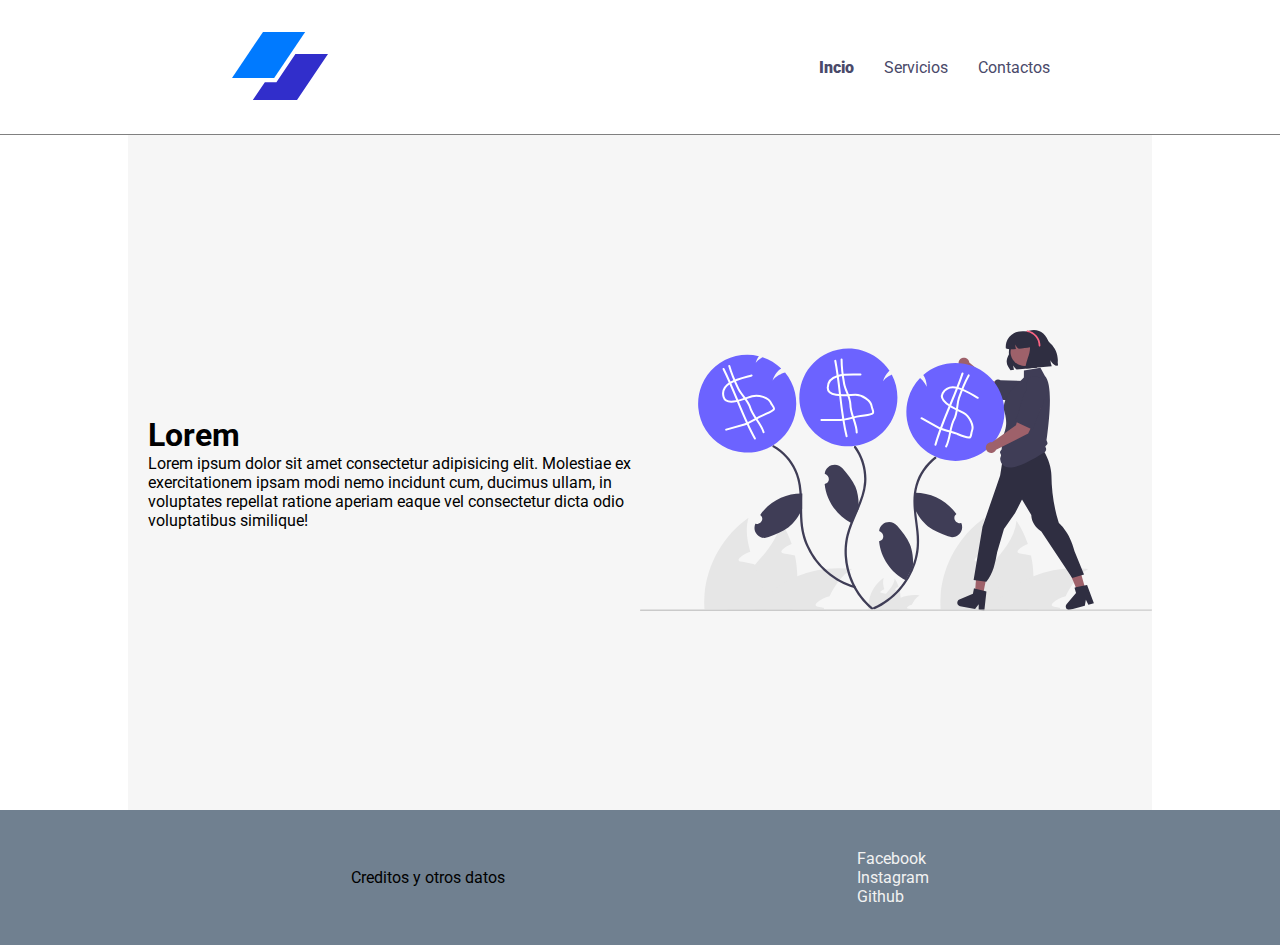
<file: index.html>
<!DOCTYPE html>
<html lang="es">
<head>
    <meta charset="UTF-8">
    <meta http-equiv="X-UA-Compatible" content="IE=edge">
    <meta name="viewport" content="width=device-width, initial-scale=1.0">
    <title>Flexbox</title>
    <link rel="stylesheet" href="css/style.css">
    <link rel="icon" href="img/logo.svg" type="image/x-icon">
    <link rel="stylesheet" href="https://cdnjs.cloudflare.com/ajax/libs/font-awesome/5.14.0/css/all.min.css" integrity="sha512-1PKOgIY59xJ8Co8+NE6FZ+LOAZKjy+KY8iq0G4B3CyeY6wYHN3yt9PW0XpSriVlkMXe40PTKnXrLnZ9+fkDaog==" crossorigin="anonymous" referrerpolicy="no-referrer" />
</head>
<body>
    <header class="header">
        <img class="logo fadeLeft" src="img/logo.svg" alt="log">
        <nav class="nav fadeRight">
            <ul class="nav__items">
                <li>
                    <a class="link__item link__item--active" href="index.html">Incio</a>
                </li>
                <li>
                    <a class="link__item" href="pages/servicios.html">Servicios</a>
                </li>
                <li>
                    <a class="link__item" href="#contactos">Contactos</a>
                </li>
            </ul>
        </nav>
    </header>
    <main class="container fadeIn">
        <div class="hero__title">
            <h1>Lorem </h1>
            <p>	Lorem ipsum dolor sit amet consectetur adipisicing elit. Molestiae ex exercitationem ipsam modi nemo incidunt cum, ducimus ullam, in voluptates repellat ratione aperiam eaque vel consectetur dicta odio voluptatibus similique!</p>
        </div>
        <div class="hero__img">
            <img src="img/hero.svg" alt="hero">
        </div>
    </main>
    <footer class="footer">
        <p>Creditos y otros datos </p>
        <ul class="footer__social">
            <li>
                <a class="social__link" href="#"><i class="fab fa-facebook-square"></i> Facebook</a>
            </li>
            <li>
                <a class="social__link" href="#"><i class="fab fa-instagram-square"></i> Instagram</a>
            </li>
            <li>
                <a class="social__link" href="#"><i class="fab fa-github"></i> Github</a>
            </li>
        </ul>
    </footer>
</body>
</html>
</file>
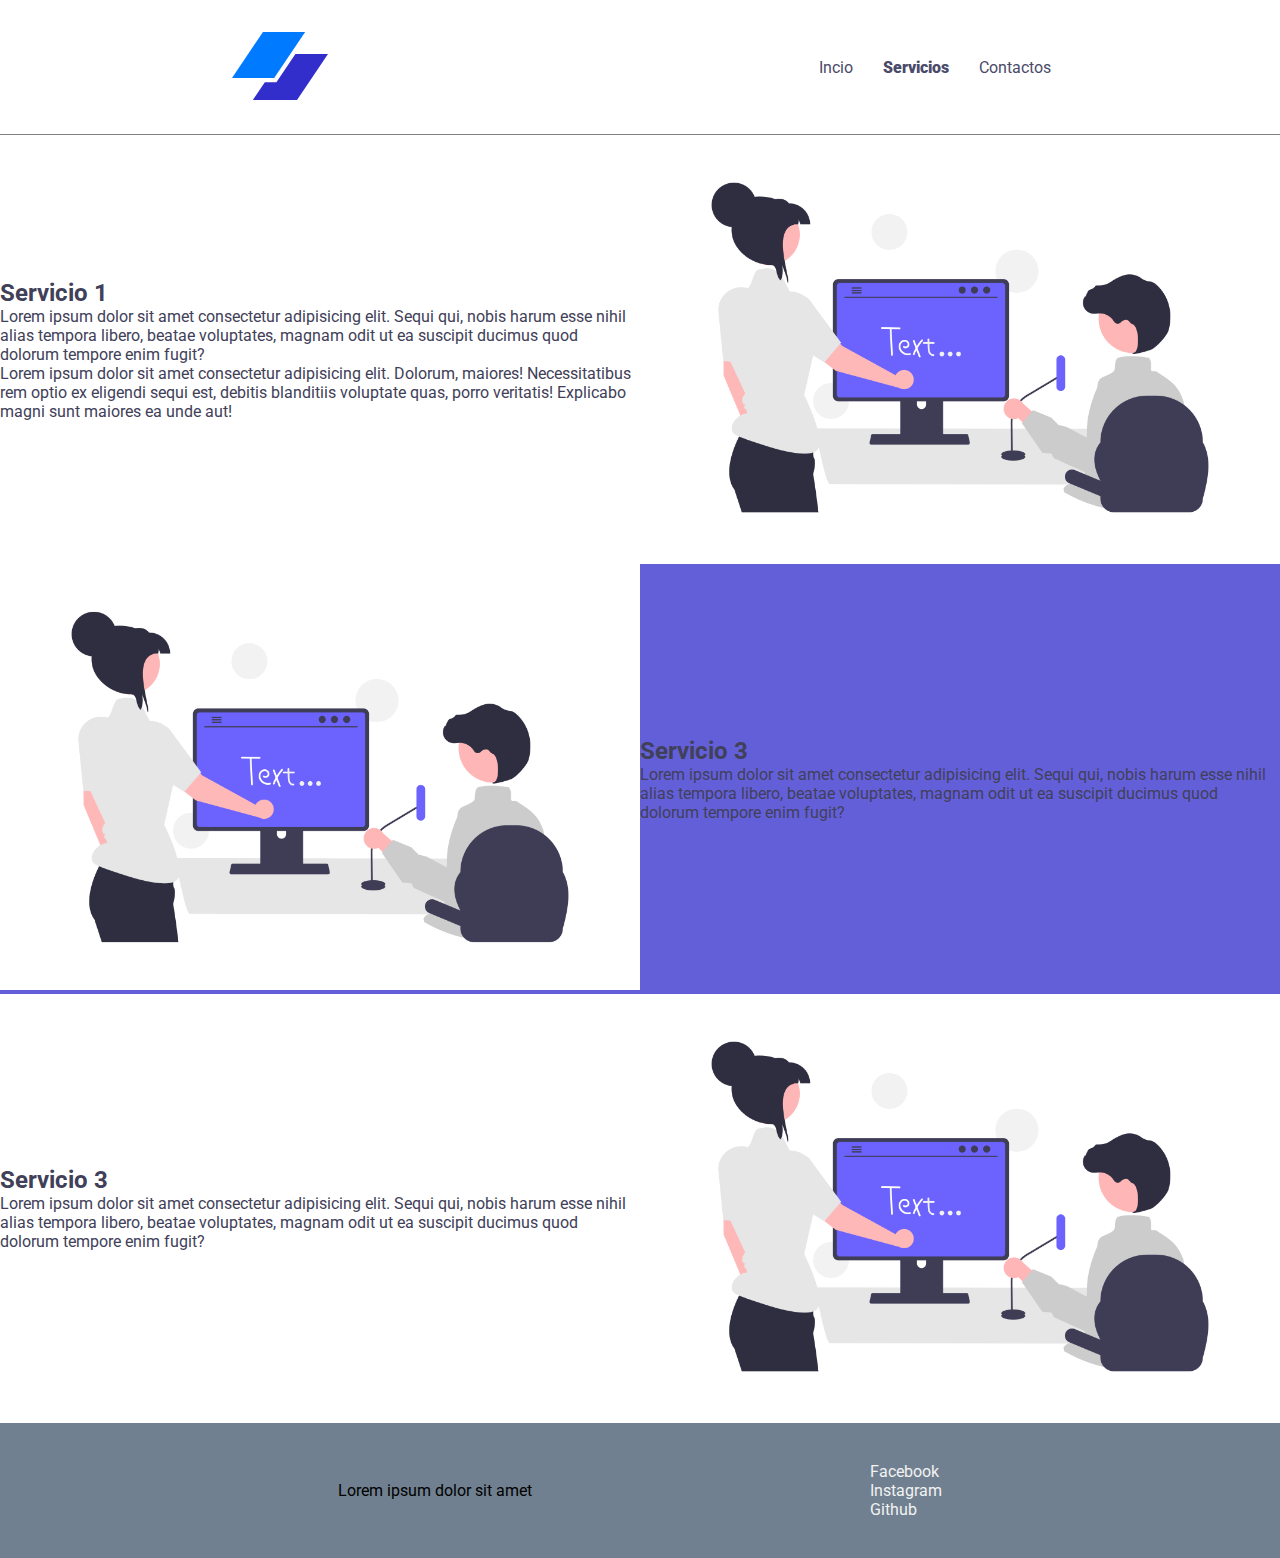
<file: pages/servicios.html>
<!DOCTYPE html>
<html lang="es">
<head>
    <meta charset="UTF-8">
    <meta http-equiv="X-UA-Compatible" content="IE=edge">
    <meta name="viewport" content="width=device-width, initial-scale=1.0">
    <title>Flexbox</title>
    <link rel="stylesheet" href="../css/style.css">
    <link rel="icon" href="../img/logo.svg" type="image/x-icon">
    <link rel="stylesheet" href="https://cdnjs.cloudflare.com/ajax/libs/font-awesome/5.14.0/css/all.min.css" integrity="sha512-1PKOgIY59xJ8Co8+NE6FZ+LOAZKjy+KY8iq0G4B3CyeY6wYHN3yt9PW0XpSriVlkMXe40PTKnXrLnZ9+fkDaog==" crossorigin="anonymous" referrerpolicy="no-referrer" />
</head>
<body>
    <header class="header">
        <img class="logo" src="../img/logo.svg" alt="log">
        <nav class="nav">
            <ul class="nav__items">
                <li>
                    <a class="link__item" href="../index.html">Incio</a>
                </li>
                <li>
                    <a class="link__item link__item--active" href="#servicios">Servicios</a>
                </li>
                <li>
                    <a class="link__item" href="#contactos">Contactos</a>
                </li>
            </ul>
        </nav>
    </header>
    <main>
        <section class="section fadeLeft">
            <div>
                <h2>Servicio 1</h2>
                <p>
                    Lorem ipsum dolor sit amet consectetur adipisicing elit. Sequi qui, nobis harum esse nihil alias tempora libero, beatae voluptates, magnam odit ut ea suscipit ducimus quod dolorum tempore enim fugit?
                </p>
                <p>
                    Lorem ipsum dolor sit amet consectetur adipisicing elit. Dolorum, maiores! Necessitatibus rem optio ex eligendi sequi est, debitis blanditiis voluptate quas, porro veritatis! Explicabo magni sunt maiores ea unde aut!
                </p>
            </div>
            <div>
                <img src="../img/hero.png" alt="Servicio1">
            </div>
        </section>
        <section class="section bg-blue fadeRight">
            <div>
                <img src="../img/hero.png" alt="Servicio2">
            </div>
            <div>
                <h2>Servicio 3</h2>
                <p>
                    Lorem ipsum dolor sit amet consectetur adipisicing elit. Sequi qui, nobis harum esse nihil alias tempora libero, beatae voluptates, magnam odit ut ea suscipit ducimus quod dolorum tempore enim fugit?
                </p>
            </div>

        </section>
        <section class="section">
            <div>
                <h2>Servicio 3</h2>
                <p>
                    Lorem ipsum dolor sit amet consectetur adipisicing elit. Sequi qui, nobis harum esse nihil alias tempora libero, beatae voluptates, magnam odit ut ea suscipit ducimus quod dolorum tempore enim fugit?
                </p>
            </div>
            <div>
                <img src="../img/hero.png" alt="Servicio3">
            </div>
        </section>
    </main>
    <footer class="footer">
        <p>Lorem ipsum dolor sit amet </p>
        <ul class="footer__social">
            <li>
                <a class="social__link" href="#"><i class="fab fa-facebook-square"></i> Facebook</a>
            </li>
            <li>
                <a class="social__link" href="#"><i class="fab fa-instagram-square"></i> Instagram</a>
            </li>
            <li>
                <a class="social__link" href="#"><i class="fab fa-github"></i> Github</a>
            </li>
        </ul>
    </footer>
</body>
</html>
</file>
<file: css/style.css>
@import url('https://fonts.googleapis.com/css2?family=Roboto:wght@100;400;900&display=swap');
*{
    margin: 0;
    padding: 0;
    box-sizing: border-box;
}

body {
    font-family: 'Roboto', sans-serif;;
}
/* HEADER */
.header {
    height: 15vh;
    display: flex;
    flex-direction: row;
    justify-content: space-around;
    align-items: center;
    border-bottom: 1px solid gray;
}

.logo{
    width: 100px;
    height: auto;
}
.nav__items {
    list-style: none;
    display: flex;
}

.link__item {
    text-decoration: none;
    color: #4a4a6a;
    transition: all 1s ease-in-out;
}

nav ul li{
    margin-left: 30px;
}

.link__item--active {
    font-weight: 900;
}
.link__item:hover{
    color: #271fe0;
    border-bottom: 1px solid #271fe0;
}

/* MAIN */

.container {
    height: 75vh;
    background-color: #f6f6f6;
    width: 80%;
    margin: 0 auto;
    display: flex;
    flex-direction: row;
    justify-content: space-between;
    align-items: center;
}
.hero__title {
    width: 50%;
    padding-left: 20px;
}

.hero__img {
    width: 50%;
}
.hero__img img{
    width: 100%;
   
}


.section {
    width: 100%;
    height: 100%;
    display: flex;
    flex-direction: row;
    justify-content: center;
    align-items: center;
    color: #414059;
}

.section div {
    width: 50%;
}

.section div img {
    width: 100%;
}

.bg-blue {
    background-color: #635FD9;
}

/* FOOTER */
.footer {
    height: 15vh;
    background-color: slategray;
    display: flex;
    justify-content: space-evenly;
}

.footer p {
    display: flex;
    justify-content: center;
    align-items: center;
}
.footer__social {
    list-style: none;
    display: flex;
    flex-direction: column;
    justify-content: center;
}


.social__link {
    color: #F2F2F2;
    text-decoration: none;
}

.social__link:hover {
    color: #F2AEAE;
}

.fadeIn {
    animation-name: fadeIn-animation;
    animation-duration: 1s;
    animation-iteration-count: initial;
}

.fadeLeft {
    animation-name: fadeLeft-animation;
    animation-duration: 3s;
    animation-iteration-count: initial;
}

.fadeRight {
    animation-name: fadeRight-animation;
    animation-duration: 3s;
    animation-iteration-count: initial;
}



/* Animation */
@keyframes fadeIn-animation {
    0% {
        opacity: 0;
    }
    100%{
        opacity: 1;
    }
}

@keyframes fadeLeft-animation {
    0% {
        opacity: 0;
        transform: translateX(-100%);
    }
    100%{
        opacity: 1;
        transform: translateX(0);
    }
}


@keyframes fadeRight-animation {
    0% {
        opacity: 0;
        transform: translateX(100%);
    }
    100%{
        opacity: 1;
        transform: translateX(0);
    }
}
</file>
